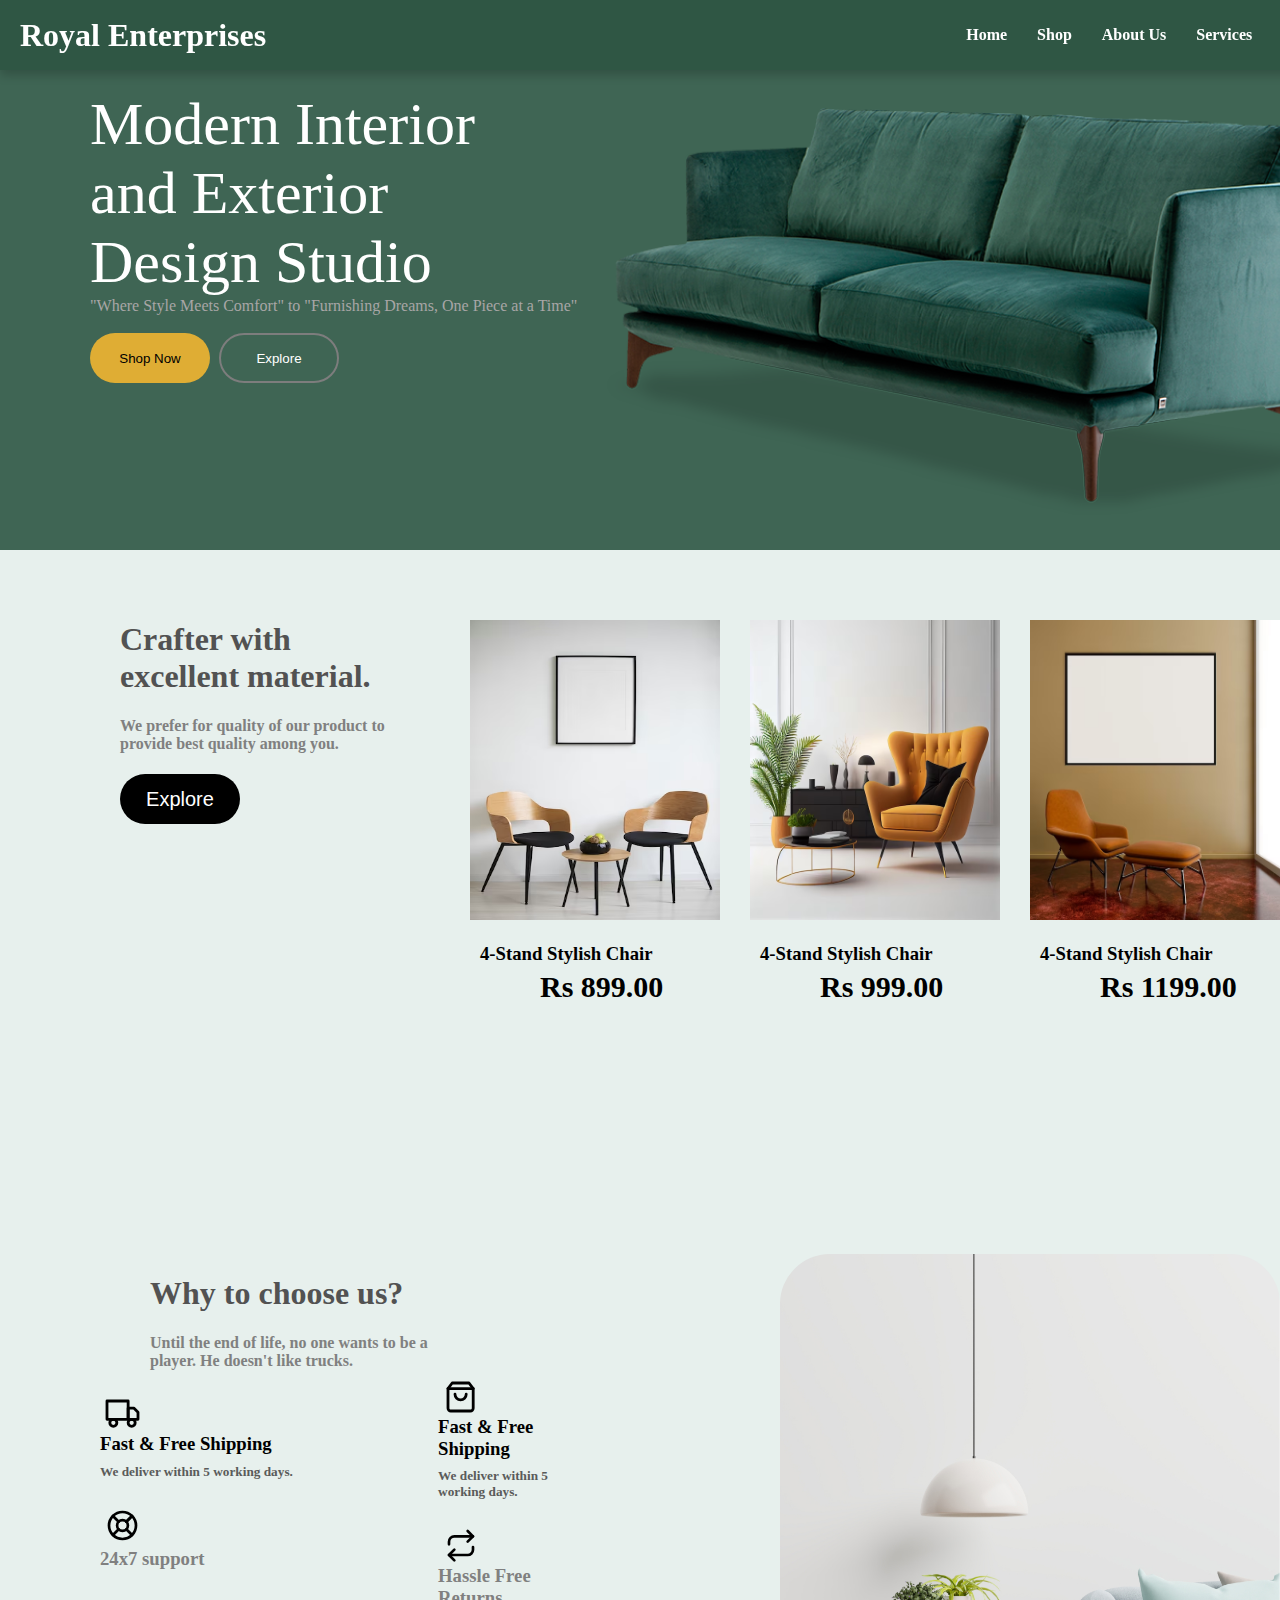
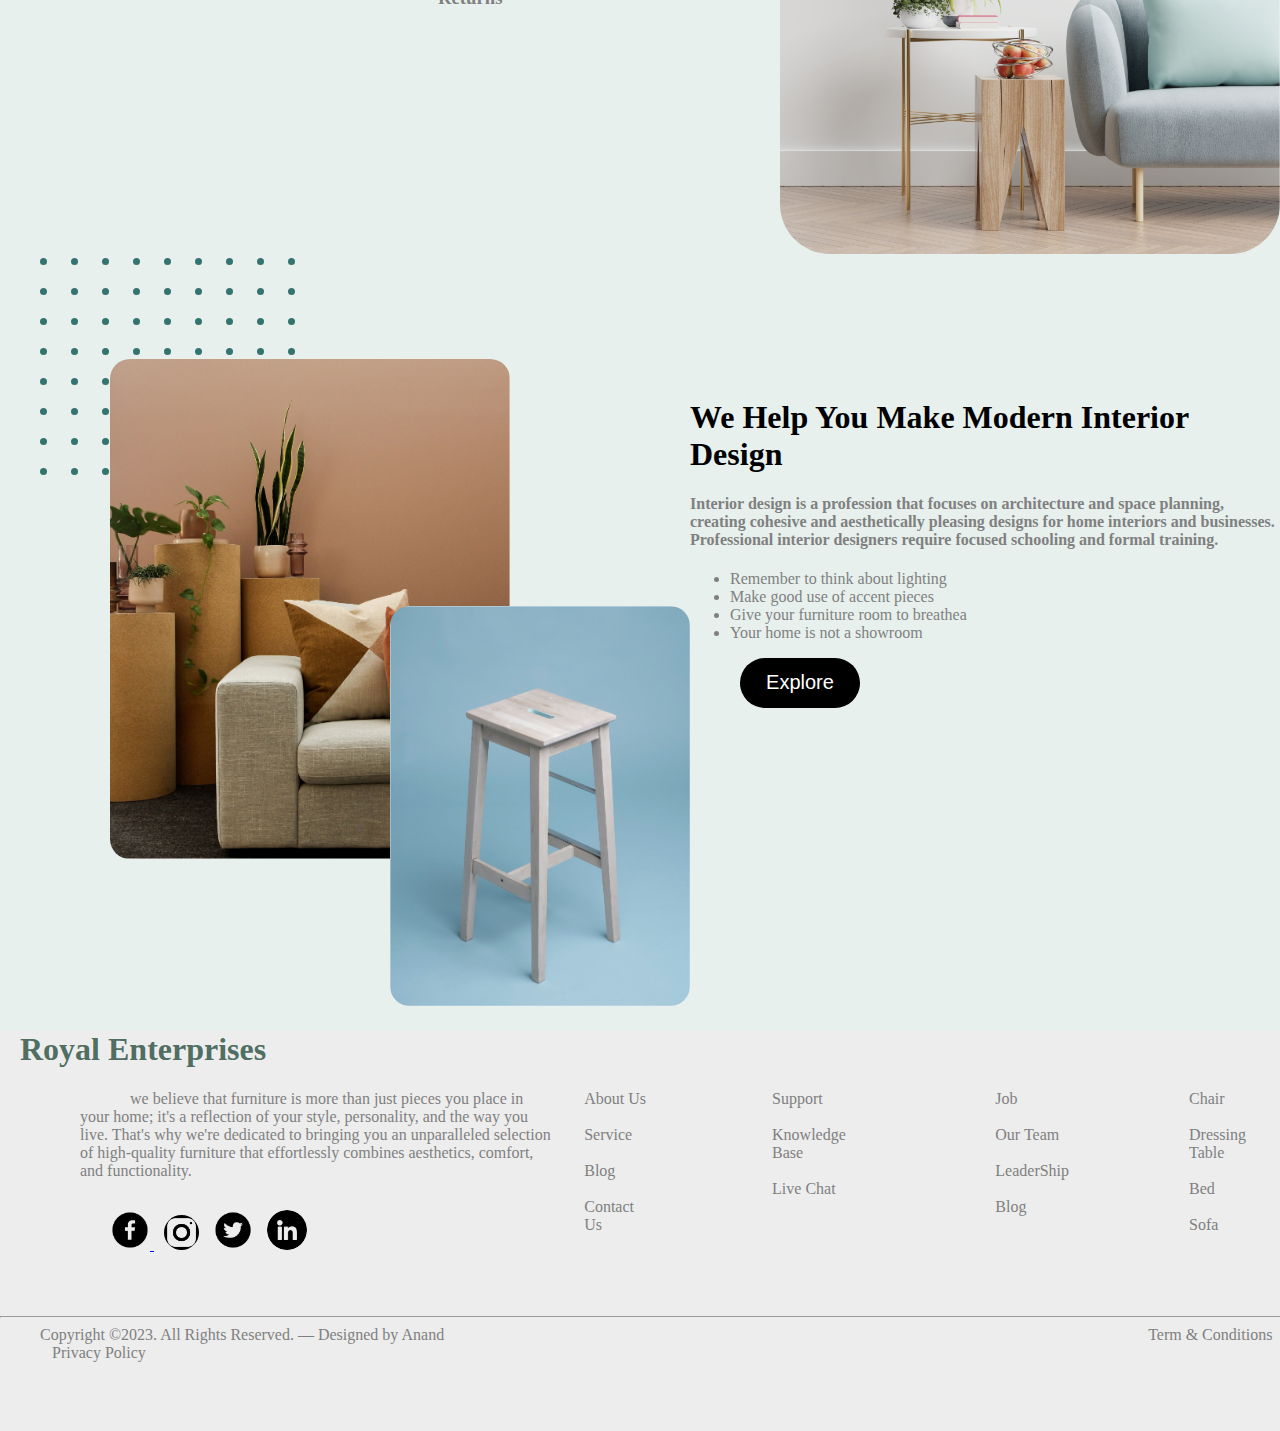
<file: index.html>
<!DOCTYPE html>
<html lang="en">
<head>
    <meta charset="UTF-8">
    <meta name="viewport" content="width=device-width, initial-scale=1.0">
    <title>Royal Enterprises</title>
    <link rel="stylesheet" href="homepage.css">
</head>
<body>
    <nav>
        <div class="nav1">
            <div class="d1">
                <h1 id="h">Royal Enterprises</h1>
                <ul class="nav-list">
                    <li><a class="nav-link1" href="index.html">Home</a></li>
                    <li><a class="nav-link" href="shop.html">Shop</a></li>
                    <li><a class="nav-link" href="aboutus.html">About Us</a></li>
                    <li><a class="nav-link" href="service.html">Services</a></li>
                    <li><a class="nav-link" href="blog.html">Blog</a></li>
                    <li><a class="nav-link" href="contactus.html">Contact Us</a></li>
                </ul>
            </div>
        </div>
    </nav>
    <div class="d2">
        <div class="d21">
            <a id="i1">Modern Interior </a><br>
            <a id="i1">and Exterior</a><br>
            <a id="i1"> Design Studio</a><br>
            <label id="i1c">"Where Style Meets Comfort" to "Furnishing Dreams, One Piece at a Time"</label><br><br>
            <button class="btn" style="background-color: rgba(228, 176, 52, 0.97); transition: .1s;" ><a href="shop.html" style="text-decoration: none; color: black;">Shop Now</a></button>
            <a href="shop.html"><button class="btn" onclick="changeColor(this)" style="margin-left: 5px; background-color: transparent; color: white; border: 2px solid rgb(125, 125, 125);">Explore</button></a>
        </div>
        <div>
            <img src="couch.png" class="img-fluid"><br>    
        </div>
    </div>

    <div class="df">
        <div id="tt">
            <h1 style="color: rgb(82, 82, 82); margin-left: 50px;">Crafter with<br>excellent material.</h1>
            <h4 style="color: grey;  margin-left: 50px">We prefer for quality of our product to provide best quality among you.</h4>
            <a href="shop.html"><button class="btn1" >Explore</button></a>
        </div>
        <div>
            <a class="product" style="margin-left: 10px;" href="shop.html">
                <img src="chair2.avif" class="tt1">
                <h3 class="product">4-Stand Stylish Chair</h3>
                <strong class="product" style="margin-left: 100px; font-size: 30px;">Rs 899.00</strong>   
            </a>
        </div>
        <div>
            <a class="product" style="margin-left: 10px;" href="shop.html">
                <img src="chair1.avif" class="tt1">
                <h3 class="product">4-Stand Stylish Chair</h3>
                <strong class="product" style="margin-left: 100px; font-size: 30px;">Rs 999.00</strong>   
            </a>
        </div>
        <div>
            <a class="product" style="margin-left: 10px;" href="shop.html">
                <img src="chair3.avif" class="tt1">
                <h3 class="product">4-Stand Stylish Chair</h3>
                <strong class="product" style="margin-left: 100px; font-size: 30px;">Rs 1199.00</strong>   
            </a>
        </div>
    </div>

    <div class="blnk"></div>

    <div class="df">
        <div class="fix">
            <h1 style="color: rgb(82, 82, 82); margin-left: 50px;">Why to choose us?</h1>
            <h4 style="color: grey;  margin-left: 50px">Until the end of life, no one wants to be a player. He doesn't like trucks.</h4>
            <img src="truck.svg" alt="Image" >
            <h3 style="margin-top: -8px;">Fast & Free Shipping</h3>
            <h5 style="margin-top: -10px; color: rgb(90, 91, 90);">We deliver within 5 working days.</h5>

            <img src="support.svg" alt="Image" >
            <h3 style="margin-top: -4px; color: grey;">24x7 support</h3>
        </div>
        <div class="g1">
            <img src="bag.svg" alt="Image" >
            <h3 style="margin-top: -8px;">Fast & Free Shipping</h3>
            <h5 style="margin-top: -10px; color: rgb(90, 91, 90);">We deliver within 5 working days.</h5>

            <img src="return.svg" alt="Image" >
            <h3 style="margin-top: -8px; color: grey;">Hassle Free Returns</h3>
        </div>

        <div style="margin-left: 220px; ">
            <img src="why-choose-us-img.jpg" alt="Image" style="height: 600px; width: 500px; border-radius: 50px;">
        </div>
    </div>


<div style="display: flex;">
    <div style="margin-left: 40px;">
        <div>
            <img src="dots-green.svg" alt="dotted">
        </div>
        <div style="margin-top: -120px; margin-left: 70px;">
            <img src="img-grid-1.jpg" alt="grid1 img" height="500px" width="400px" style="border-radius: 20px;">
        </div>
        <div style="margin-top: -257px; margin-left: 350px;">
            <img src="img-grid-3.jpg" alt="grid2 img" height="400px" width="300px" style="border-radius: 20px;">
        </div>

    </div>
    <div class="g1">
        <h1>We Help You Make Modern Interior Design</h1>
        <h4 style="color: grey;">Interior design is a profession that focuses on architecture and space planning, creating cohesive and aesthetically pleasing designs for home interiors and businesses. Professional interior designers require focused schooling and formal training.</h4>
        <ul style="color: grey;">
            <li>Remember to think about lighting</li>
            <li>Make good use of accent pieces</li>
            <li>Give your furniture room to breathea</li>
            <li>Your home is not a showroom</li>
        </ul>
        <a href="shop.html"><button class="btn1">Explore</button></a>
    </div>
</div>


<footer class="foo">
    <h1 id="f1">Royal Enterprises</h1>  
    <div class="df">
        <div class="height">
            <a id="f2">we believe that furniture is more than just pieces you place in your home; it's a reflection of your style, personality, and the way you live. That's why we're dedicated to bringing you an unparalleled selection of high-quality furniture that effortlessly combines aesthetics, comfort, and functionality.</a>
           <br>
            <div class="sl">
               <a href="https://www.instagram.com/abhishek_sharma_0621/"><img src="fb.png" alt="fb logo" height="40px" width="40px" id="gp">  </a>
               <a href="https://www.instagram.com/abhishek_sharma_0621/"><img src="insta.png" alt="instagram logo" height="35px" width="35px" id="gp"></a>
               <a href="https://www.instagram.com/abhishek_sharma_0621/"><img src="twitter.png" alt="twitter logo" height="40px" width="40px"  id="gp"></a>
               <a href="https://www.instagram.com/abhishek_sharma_0621/"><img src="linkedin.png" alt="LinkedIn logo" height="40px" width="40px" id="gp"></a>
            </div>
        </div>
        <div style="margin-left: 30px;">
            <a href="aboutus.html" id="txt-dec">About Us</a><br><br>
            <a href="service.html" id="txt-dec">Service</a><br><br>
            <a href="blog.html" id="txt-dec">Blog</a><br><br>
            <a href="contactus.html" id="txt-dec">Contact Us</a><br><br>
        </div>
        <div style="margin-left: 30px; padding-left: 90px;">
            <a href="contactus.html" id="txt-dec">Support</a><br><br>
            <a href="shop.html" id="txt-dec">Knowledge Base</a><br><br>
            <a href="contactus.html" id="txt-dec">Live Chat</a><br><br>
        </div>
        <div style="margin-left: 30px; padding-left: 90px;">
            <a href="contactus.html" id="txt-dec">Job</a><br><br>
            <a href="aboutus.html" id="txt-dec">Our Team</a><br><br>
            <a href="aboutus.html" id="txt-dec">LeaderShip</a><br><br>
            <a href="blog.html" id="txt-dec">Blog</a><br><br>
        </div>
        <div style="margin-left: 30px; padding-left: 90px;">
            <a href="shop.html" id="txt-dec">Chair</a><br><br>
            <a href="shop.html" id="txt-dec">Dressing Table</a><br><br>
            <a href="shop.html" id="txt-dec">Bed</a><br><br>
            <a href="shop.html" id="txt-dec">Sofa</a><br><br>
        </div>
    </div><br><BR><BR>
    <hr style="width: 1400px;">
    <a id="txt-decr">Copyright ©2023. All Rights Reserved. — Designed by Anand</a>
    <a  id="txt-decr" style="margin-left: 700px;" href="#">Term & Conditions</a> &nbsp;&nbsp;
    <a id="txt-decr" href="#">Privacy Policy</a>
</footer>

    <script>
        function changeColor(button) {
            button.style.borderColor = 'white';
        }
    </script>
    
</body>
</html>
</file>
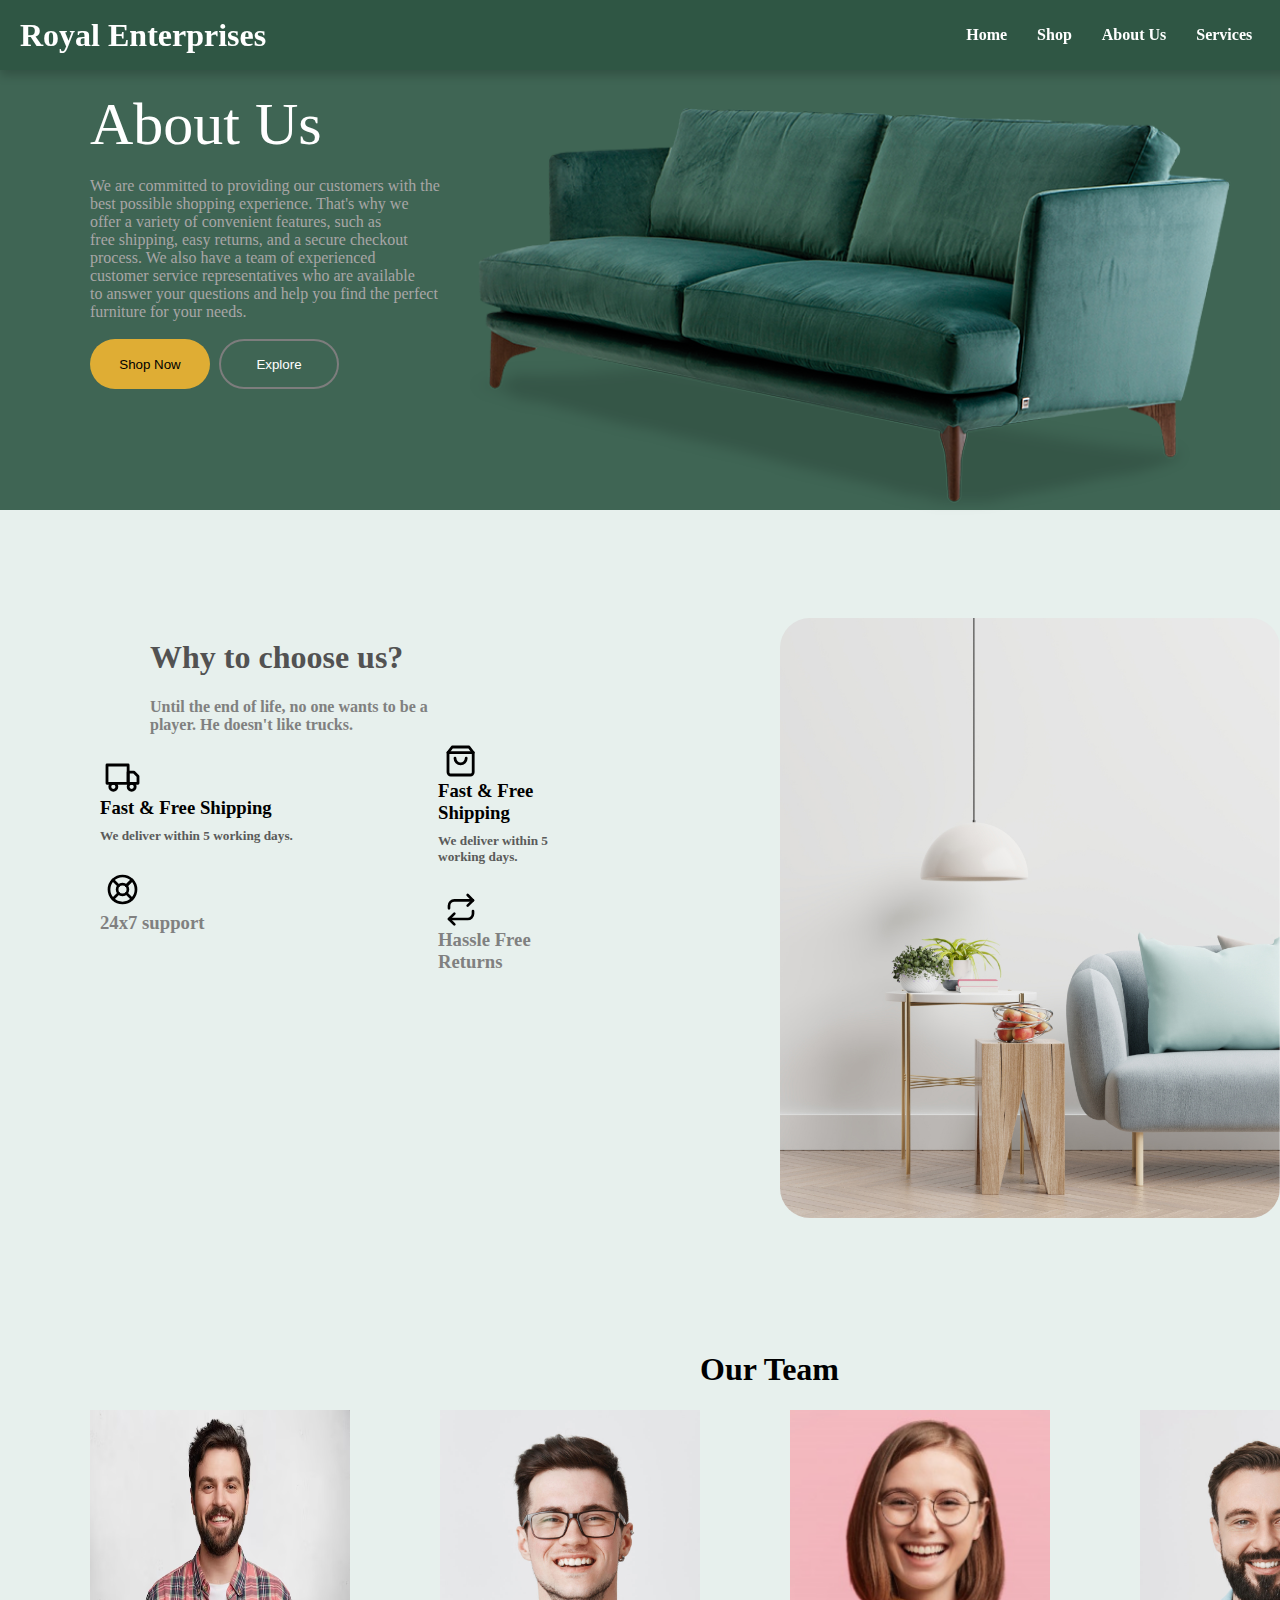
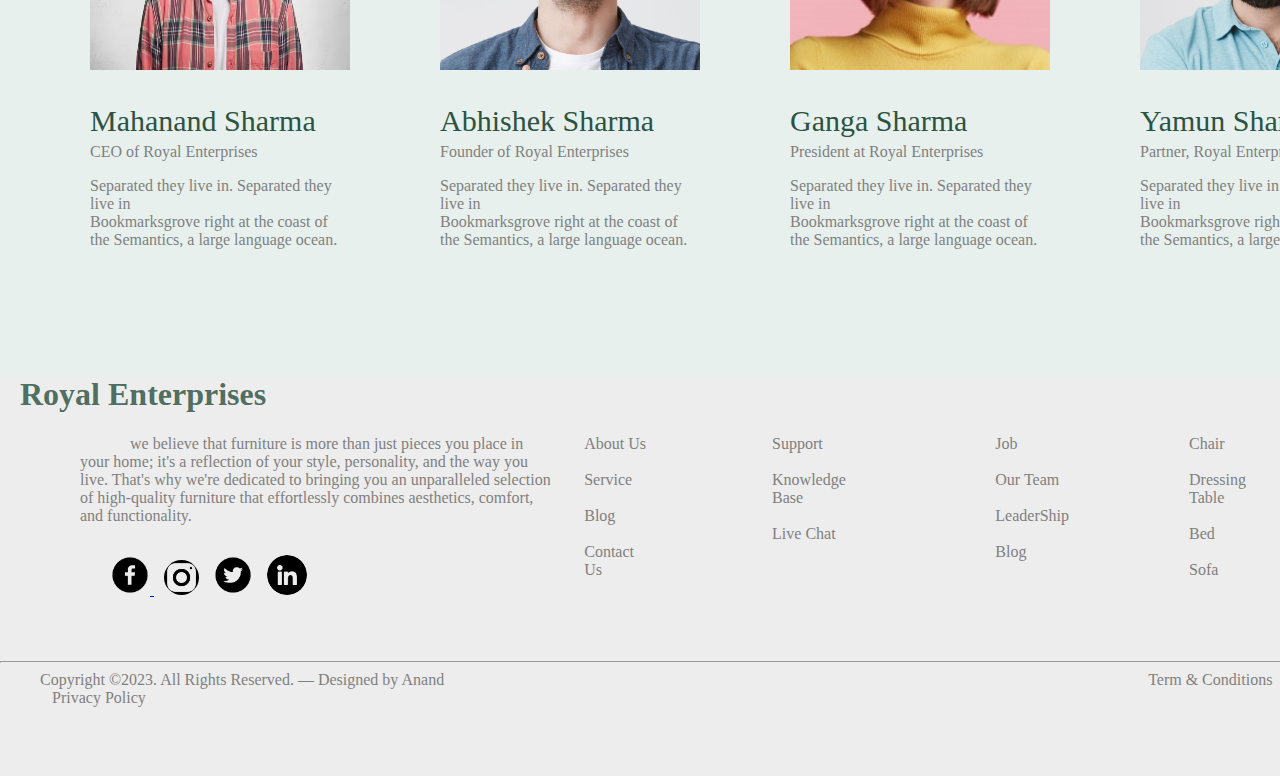
<file: aboutus.html>
<!DOCTYPE html>
<html lang="en">
<head>
    <meta charset="UTF-8">
    <meta name="viewport" content="width=device-width, initial-scale=1.0">
    <link rel="stylesheet" href="homepage.css">
    <title>About Us</title>
</head>
<body>
    <nav>
        <div class="nav1">
            <div class="d1">
                <h1 id="h">Royal Enterprises</h1>
                <ul class="nav-list">
                    <li><a class="nav-link1" href="index.html">Home</a></li>
                    <li><a class="nav-link" href="shop.html">Shop</a></li>
                    <li><a class="nav-link" href="aboutus.html">About Us</a></li>
                    <li><a class="nav-link" href="service.html">Services</a></li>
                    <li><a class="nav-link" href="blog.html">Blog</a></li>
                    <li><a class="nav-link" href="contactus.html">Contact Us</a></li>
                </ul>
            </div>
        </div>
    </nav>
    <div class="d2s">
        <div class="d21">
            <a id="i1">About Us </a><br><br>
            <div style="margin-left:90px ;">
                <label id="i1c" style="margin-left: 0px;">We are committed to providing our customers with the<br> best possible shopping experience. That's why we<br> offer a variety of convenient features, such as<br> free shipping, easy returns, and a secure checkout<br> process. We also have a team of experienced <br>customer service representatives who are available<br> to answer your questions and help you find the perfect<br> furniture for your needs.</label><br><br>
            </div>
            <button class="btn" style="background-color: rgba(228, 176, 52, 0.97); transition: .1s;" ><a href="shop.html" style="text-decoration: none; color: black;">Shop Now</a></button>
            <button class="btn" onclick="changeColor(this)" style="margin-left: 5px; background-color: transparent; color: white; border: 2px solid rgb(125, 125, 125);">Explore</button>
        </div>
        <div>
            <img src="couch.png" class="img-fluid"><br>    
        </div>
    </div><br><br><br><br><br><br>

    <div class="df">
        <div class="fix">
            <h1 style="color: rgb(82, 82, 82); margin-left: 50px;">Why to choose us?</h1>
            <h4 style="color: grey;  margin-left: 50px">Until the end of life, no one wants to be a player. He doesn't like trucks.</h4>
            <img src="truck.svg" alt="Image" >
            <h3 style="margin-top: -8px;">Fast & Free Shipping</h3>
            <h5 style="margin-top: -10px; color: rgb(90, 91, 90);">We deliver within 5 working days.</h5>

            <img src="support.svg" alt="Image" >
            <h3 style="margin-top: -4px; color: grey;">24x7 support</h3>
        </div>
        <div class="g1">
            <img src="bag.svg" alt="Image" >
            <h3 style="margin-top: -8px;">Fast & Free Shipping</h3>
            <h5 style="margin-top: -10px; color: rgb(90, 91, 90);">We deliver within 5 working days.</h5>

            <img src="return.svg" alt="Image" >
            <h3 style="margin-top: -8px; color: grey;">Hassle Free Returns</h3>
        </div>

        <div style="margin-left: 220px; ">
            <img src="why-choose-us-img.jpg" alt="Image" style="height: 600px; width: 500px; border-radius: 30px;">
        </div>
    </div><br><br><br><br><br><br>

    <h1 style="margin-left: 700px;">Our Team</h1>
    <div class="df">
        <div class="img-mrgn">
            <img src="sharma1.avif" alt="founder-image" height="260px" width="260px"><br>
            <p id="fnt">Mahanand Sharma</p>
            <p id="fnt1">CEO of Royal Enterprises</p>
            <p id="fnt1" style="margin-top: 0px; font-family: 'Times New Roman', Times, serif;">Separated they live in. Separated they live in<br> Bookmarksgrove right at the coast of <br>the Semantics, a large language ocean.</p>
        </div>
        <div class="img-mrgn">
            <img src="person_3.jpg" alt="founder-image" height="260px" width="260px"><br>
            <p id="fnt">Abhishek Sharma</p>
            <p id="fnt1">Founder of Royal Enterprises</p>
            <p id="fnt1" style="margin-top: 0px; font-family: 'Times New Roman', Times, serif;">Separated they live in. Separated they live in<br> Bookmarksgrove right at the coast of <br>the Semantics, a large language ocean.</p>
        </div>
        <div class="img-mrgn">
            <img src="person-1.png" alt="founder-image" height="260px" width="260px"><br>
            <p id="fnt">Ganga Sharma</p>
            <p id="fnt1">President at Royal Enterprises</p>
            <p id="fnt1" style="margin-top: 0px; font-family: 'Times New Roman', Times, serif;">Separated they live in. Separated they live in<br> Bookmarksgrove right at the coast of <br>the Semantics, a large language ocean.</p>
        </div>
        <div class="img-mrgn">
            <img src="person_2.jpg" alt="founder-image" height="260px" width="260px" ><br>
            <p id="fnt">Yamun Sharma</p>
            <p id="fnt1"> Partner, Royal Enterprises</p>
            <p id="fnt1" style="margin-top: 0px; font-family: 'Times New Roman', Times, serif;">Separated they live in. Separated they live in<br> Bookmarksgrove right at the coast of <br>the Semantics, a large language ocean.</p>
        </div>
    </div><br><br><br><br><br>


    <footer class="foo">
        <h1 id="f1">Royal Enterprises</h1>  
        <div class="df">
            <div class="height">
                <a id="f2">we believe that furniture is more than just pieces you place in your home; it's a reflection of your style, personality, and the way you live. That's why we're dedicated to bringing you an unparalleled selection of high-quality furniture that effortlessly combines aesthetics, comfort, and functionality.</a>
               <br>
                <div class="sl">
                   <a href="#"><img src="fb.png" alt="fb logo" height="40px" width="40px" id="gp">  </a>
                   <a href="#"><img src="insta.png" alt="instagram logo" height="35px" width="35px" id="gp"></a>
                   <a href="#"><img src="twitter.png" alt="twitter logo" height="40px" width="40px"  id="gp"></a>
                   <a href="#"><img src="linkedin.png" alt="LinkedIn logo" height="40px" width="40px" id="gp"></a>
                </div>
            </div>
            <div style="margin-left: 30px;">
                <a href="aboutus.html" id="txt-dec">About Us</a><br><br>
                <a href="service.html" id="txt-dec">Service</a><br><br>
                <a href="blog.html" id="txt-dec">Blog</a><br><br>
                <a href="contactus.html" id="txt-dec">Contact Us</a><br><br>
            </div>
            <div style="margin-left: 30px; padding-left: 90px;">
                <a href="contactus.html" id="txt-dec">Support</a><br><br>
                <a href="#" id="txt-dec">Knowledge Base</a><br><br>
                <a href="contactus.html" id="txt-dec">Live Chat</a><br><br>
            </div>
            <div style="margin-left: 30px; padding-left: 90px;">
                <a href="contactus.html" id="txt-dec">Job</a><br><br>
                <a href="aboutus.html" id="txt-dec">Our Team</a><br><br>
                <a href="aboutus.html" id="txt-dec">LeaderShip</a><br><br>
                <a href="blog.html" id="txt-dec">Blog</a><br><br>
            </div>
            <div style="margin-left: 30px; padding-left: 90px;">
                <a href="shop.html" id="txt-dec">Chair</a><br><br>
                <a href="shop.html" id="txt-dec">Dressing Table</a><br><br>
                <a href="shop.html" id="txt-dec">Bed</a><br><br>
                <a href="shop.html" id="txt-dec">Sofa</a><br><br>
            </div>
        </div><br><BR><BR>
        <hr style="width: 1400px;">
        <a id="txt-decr">Copyright ©2023. All Rights Reserved. — Designed by Anand</a>
        <a  id="txt-decr" style="margin-left: 700px;" href="#">Term & Conditions</a> &nbsp;&nbsp;
        <a id="txt-decr" href="#">Privacy Policy</a>
    </footer>


    <script>
        function changeColor(button) {
            button.style.borderColor = 'white';
        }
    </script>
</body>
</html>
</file>
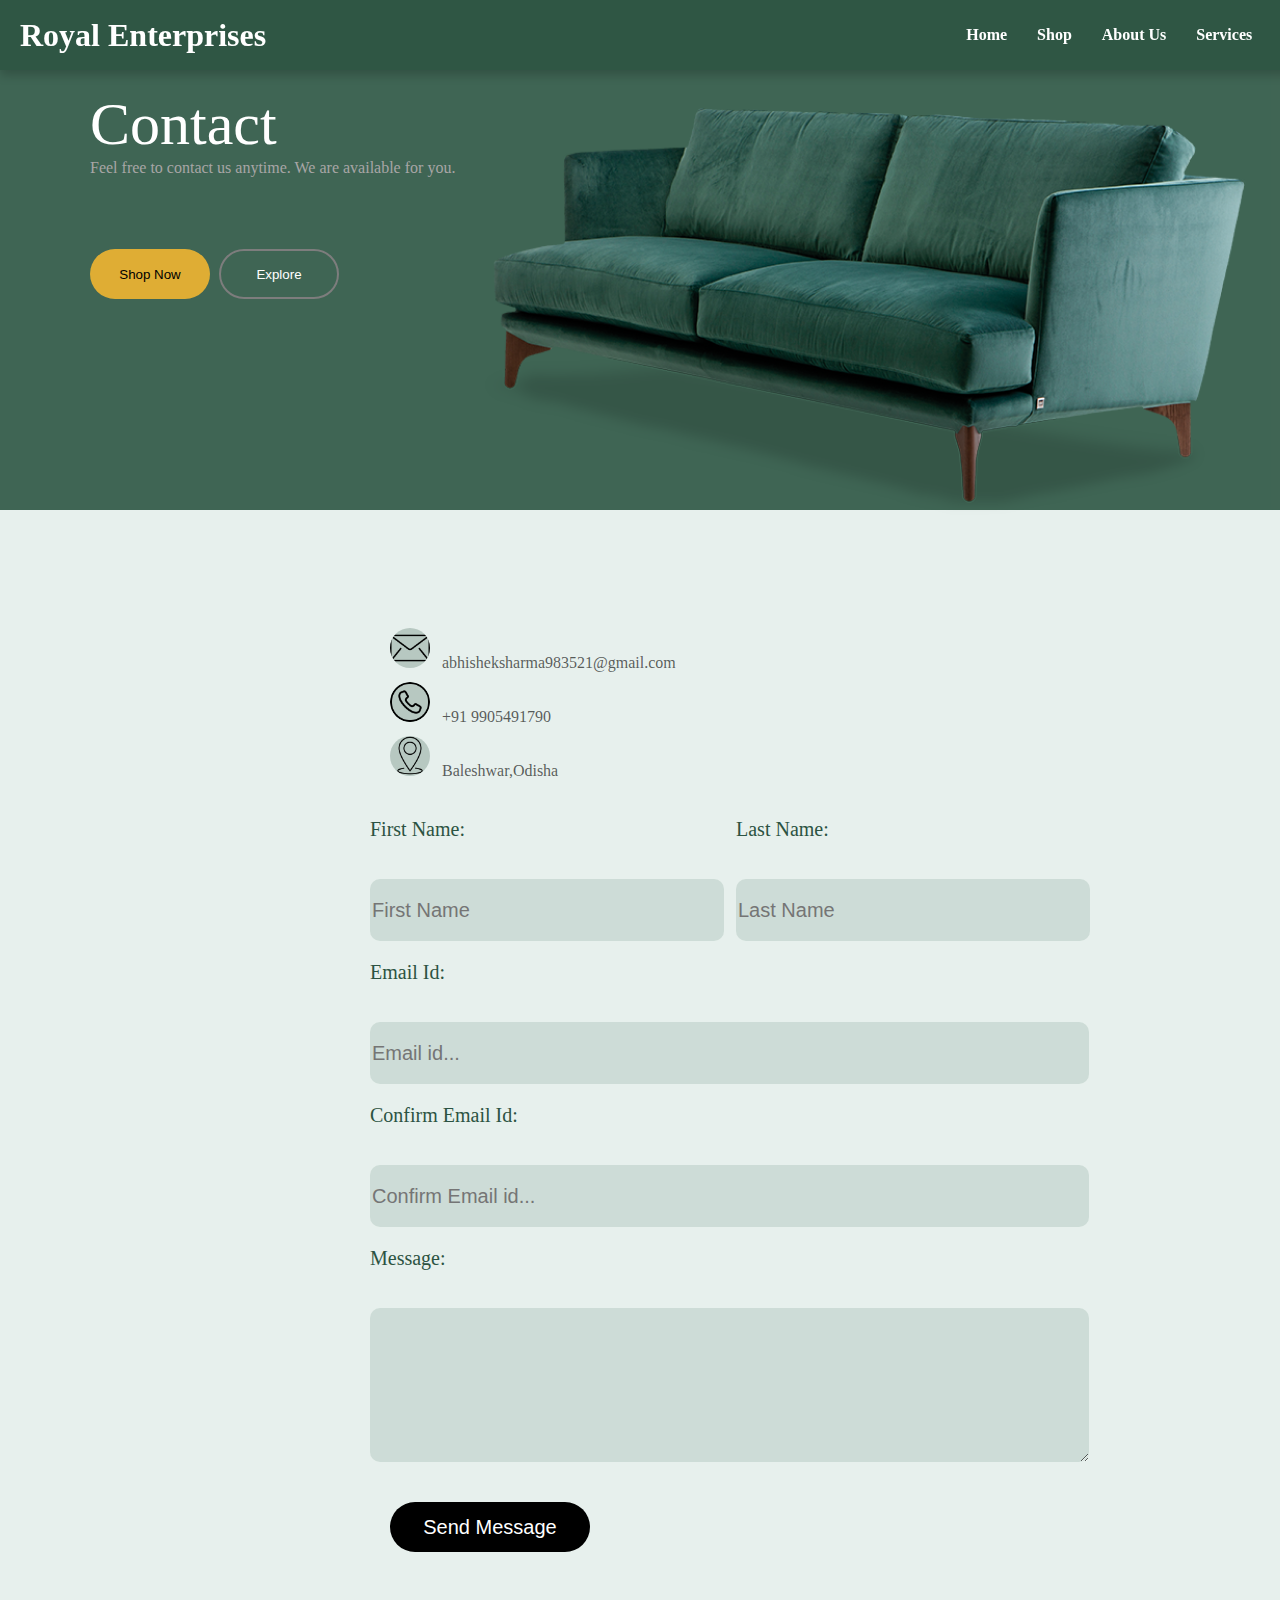
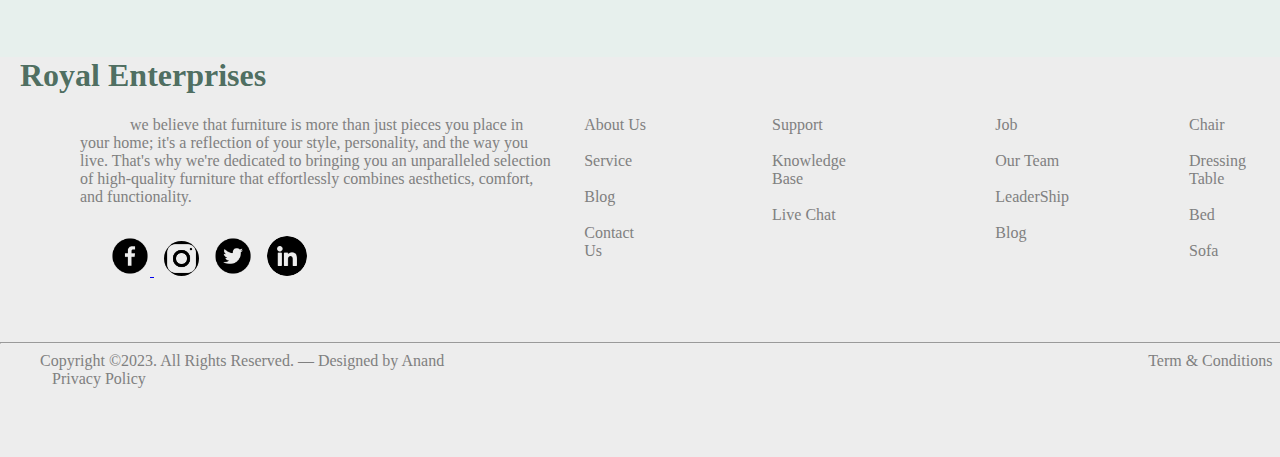
<file: contactus.html>
<!DOCTYPE html>
<html lang="en">
<head>
    <meta charset="UTF-8">
    <meta name="viewport" content="width=device-width, initial-scale=1.0">
    <title>Contact Us</title>
    <link rel="stylesheet" href="homepage.css">
</head>
<body>
    <nav>
        <div class="nav1">
            <div class="d1">
                <h1 id="h">Royal Enterprises</h1>
                <ul class="nav-list">
                    <li><a class="nav-link1" href="index.html">Home</a></li>
                    <li><a class="nav-link" href="shop.html">Shop</a></li>
                    <li><a class="nav-link" href="aboutus.html">About Us</a></li>
                    <li><a class="nav-link" href="service.html">Services</a></li>
                    <li><a class="nav-link" href="blog.html">Blog</a></li>
                    <li><a class="nav-link" href="contactus.html">Contact Us</a></li>
                </ul>
            </div>
        </div>
    </nav>
    <div class="d2s">
        <div class="d21">
            <a id="i1">Contact </a><br>
            <label id="i1c">Feel free to contact us anytime. We are available for you.</label><br><br><br><BR><BR>
            <button class="btn" style="background-color: rgba(228, 176, 52, 0.97); transition: .1s;" ><a href="shop.html" style="text-decoration: none; color: black;">Shop Now</a></button>
            <button class="btn" onclick="changeColor(this)" style="margin-left: 5px; background-color: transparent; color: white; border: 2px solid rgb(125, 125, 125);">Explore</button>
        </div>
        <div>
            <img src="couch.png" class="img-fluid"><br>    
        </div>
    </div><br><br><br><BR><BR><BR><BR>

 <div class="form-div">
        
        <div style="margin-left: -100px;">
            <a href="mailto://abhisheksharma983521@gmail.com"><img class="round" src="mail.png" alt="mail logo" height="40px" width="40px"></a>&nbsp;&nbsp;
            <a class="r1c" href="abhisheksharma983521@gmail.com">abhisheksharma983521@gmail.com</a>
        </div><br>
        <div style="margin-left: -100px;">
            <a ><img class="round" src="call.png" alt="call logo" height="40px" width="40px" ></a>&nbsp;&nbsp;
            <a class="r1c" style="margin-top: -10px;">+91&nbsp;9905491790</a>
        </div><br>
        <div style="margin-left: -100px;">
            <a href="#"><img class="round" src="map.png" alt="map logo" height="40px" width="40px"></a>&nbsp;&nbsp;
            <a class="r1c" href="#">Baleshwar,Odisha</a>
        </div><br>



        <div class="df">
            <div style="margin-left: 30px;">
                <p class="fnt2">First Name:</p><br>
                <input class="spc" type="text" id="firstName" placeholder="First Name" required>
            </div>&nbsp;&nbsp;&nbsp;
            <div>
                <p class="fnt2">Last Name:</p><br>
                <input class="spc" id="lastName" type="text" placeholder="Last Name" required>
            </div>
        </div>    
        <div style="margin-left: 30px;">
            <p class="fnt2">Email Id:</p><br>
            <input style="width: 715px;" id="email" class="spc" type="email" placeholder="Email id..." required>
        </div>
    
        <div style="margin-left: 30px;">
            <p class="fnt2">Confirm Email Id:</p><br>
            <input style="width: 715px;" class="spc" type="email" placeholder="Confirm Email id..." required>
        </div>
    
        <div style="margin-left: 30px;">
            <p class="fnt2">Message:</p><br>
            <textarea class="spc" id="message" style="width: 715px; height: 150px;"></textarea>
        </div><br><BR>
        <button class="btn1" style="width: 200px;" onclick="submitForm()">Send Message</button>
        </div>
    
        <script>
            function submitForm() {
                var inputs = document.querySelectorAll('.spc');
                var isValid = true;
                    inputs.forEach(function(input) {
                    if (input.value === "") {
                        isValid = false;
                    }
                });  
                if (!isValid) {
                    alert("Please fill in all fields.");
                } else if (inputs[2].value !== inputs[3].value) {
                    alert("Email addresses do not match.");
                } else {
                    alert("Your Query has been Successfully submitted to owner");
                }


            var firstName = document.getElementById("firstName").value;
            var lastName = document.getElementById("lastName").value;
            var email = document.getElementById("email").value;
            var message = document.getElementById("message").value;
            console.log(firstName,lastName,email,message);
            const url = "https://furniture-backend-b3ja.onrender.com/upload";
            fetch(url,{
                method:"POST",
                body:JSON.stringify({
                    firstName,
                    lastName,
                    email,
                    message
                }),
                headers:{
                    "Content-Type":"application/json"
                }
            }).then(respose => {console.log(respose.text())})
            }

            function changeColor(button) {
            button.style.borderColor = 'white';
        }

        </script>


<footer class="foo">
    <h1 id="f1">Royal Enterprises</h1>  
    <div class="df">
        <div class="height">
            <a id="f2">we believe that furniture is more than just pieces you place in your home; it's a reflection of your style, personality, and the way you live. That's why we're dedicated to bringing you an unparalleled selection of high-quality furniture that effortlessly combines aesthetics, comfort, and functionality.</a>
           <br>
            <div class="sl">
               <a href="https://www.instagram.com/abhishek_sharma_0621/"><img src="fb.png" alt="fb logo" height="40px" width="40px" id="gp">  </a>
               <a href="https://www.instagram.com/abhishek_sharma_0621/"><img src="insta.png" alt="instagram logo" height="35px" width="35px" id="gp"></a>
               <a href="https://www.instagram.com/abhishek_sharma_0621/"><img src="twitter.png" alt="twitter logo" height="40px" width="40px"  id="gp"></a>
               <a href="https://www.instagram.com/abhishek_sharma_0621/"><img src="linkedin.png" alt="LinkedIn logo" height="40px" width="40px" id="gp"></a>
            </div>
        </div>
        <div style="margin-left: 30px;">
            <a href="aboutus.html" id="txt-dec">About Us</a><br><br>
            <a href="service.html" id="txt-dec">Service</a><br><br>
            <a href="blog.html" id="txt-dec">Blog</a><br><br>
            <a href="contactus.html" id="txt-dec">Contact Us</a><br><br>
        </div>
        <div style="margin-left: 30px; padding-left: 90px;">
            <a href="contactus.html" id="txt-dec">Support</a><br><br>
            <a href="#" id="txt-dec">Knowledge Base</a><br><br>
            <a href="contactus.html" id="txt-dec">Live Chat</a><br><br>
        </div>
        <div style="margin-left: 30px; padding-left: 90px;">
            <a href="contactus.html" id="txt-dec">Job</a><br><br>
            <a href="aboutus.html" id="txt-dec">Our Team</a><br><br>
            <a href="aboutus.html" id="txt-dec">LeaderShip</a><br><br>
            <a href="blog.html" id="txt-dec">Blog</a><br><br>
        </div>
        <div style="margin-left: 30px; padding-left: 90px;">
            <a href="shop.html" id="txt-dec">Chair</a><br><br>
            <a href="shop.html" id="txt-dec">Dressing Table</a><br><br>
            <a href="shop.html" id="txt-dec">Bed</a><br><br>
            <a href="shop.html" id="txt-dec">Sofa</a><br><br>
        </div>
    </div><br><BR><BR>
    <hr style="width: 1400px;">
    <a id="txt-decr">Copyright ©2023. All Rights Reserved. — Designed by Anand</a>
    <a  id="txt-decr" style="margin-left: 700px;" href="#">Term & Conditions</a> &nbsp;&nbsp;
    <a id="txt-decr" href="#">Privacy Policy</a>
</footer>
</body>
</html>
</file>
<file: homepage.css>
body {
    margin: 0;
    padding: 0;
    overflow-x: hidden;
    background-color: rgba(5, 91, 62, 0.095);
}
.nav1 {
    background-color: #2c5342d6;
    height: 70px; /* Adjust the height as needed */
    display: flex;
    align-items: center;
    justify-content: space-between;
    padding: 0 20px; /* Add some padding to the sides */
    box-shadow: 0px 5px 10px rgba(0, 0, 0, 0.2); /* Optional shadow effect */
    position: fixed;
}

#h {
    font-size: xx-large;
    color: white;
    margin: 0;
}

.d1 {
    display: flex;
    align-items: center;
    width: 1500px;
}


.nav-list {
    list-style-type: none;
    padding: 20px;
    margin: 10px;
    display: flex;
}

.nav-list li {
    margin-right: 20px;
}

.nav-link {
    text-decoration: none;
    color: white;
    font-weight: bold;
    margin-left: 10px;
}
.nav-link1 {
    text-decoration: none;
    color: white;
    font-weight: bold;
    margin-left: 670px;
}

.nav-link:hover, .nav-link1:hover {
    text-decoration: none;
    border-bottom: 7px solid rgb(204, 173, 48);
    border-radius: 5px;
    transition-duration: 0.2s;
    
}

.d2{
    height: 550px;
    width: 1550px;
    background-color: #0b3924c2;
    display: flex;
}
.d2s{
    height: 510px;
    width: 1550px;
    background-color: #0b3924c2;
    display: flex;
}
.d21{
    padding-top: 90px;
}
#i1{
    padding-top: 50px;
    font-size: 60px;
    font-family: cursive;
    margin-left: 90px;
    color: white;
}
.img-fluid{
    max-width:100%;
    height:auto
}
#i1c{
    padding-top: 50px;
    font-family: cursive;
    margin-left: 90px;
    color: rgb(168, 166, 166);
}

.btn{
    background-color: white;
    height: 50px;
    width: 120px;
    border-radius: 30px;
    border: solid black;
    border-color: transparent;
    margin-left: 90px;
    background-color: black;
}
.btn1{
    background-color: white;
    height: 50px;
    width: 120px;
    border-radius: 30px;
    border: solid black;
    border-color: transparent;
    margin-left: 90px;
    background-color: black;
    color: white;
    font-size: 20px;
    margin-left: 50px;
}
.btn1:hover{
    background-color: #2c5342d6;
}
#tt{
    margin-left: 70px;
    margin-top: 50px;
}
.df{
    display: flex;
}
/* resizeimage */
.tt1{
    height: 300px;
    width: 250px;
    margin-left: 20px;
    margin-top: 70px;
}
.product{
    color: black;
    text-decoration: none;
    margin-bottom: 5px;
    margin-left: 40px;
}
.blnk{
    height: 250px;
}
.fix{
    margin-left: 100px;
}
.g1{
    margin-top: 120px;
}
.foo{
    background-color: rgb(237, 237, 237);
    height: 400px;
}
#f1{
    color: #2c5342d6;
    margin-left: 20px;
}
#f2{
    font-family: cursive;
    margin-left: 50px; 
    color: grey;
}
.height{
    /* height: 500px; */
    width: 500px;
    margin-left: 80px;
}
.sl{
    margin-top: 30px;
    margin-left: 20px;
}#gp{
    margin-left: 10px;
    border-radius: 50%;
}
#gp:hover{
    background-color: #2c5342d6;
    transition: .2s;
}
#txt-dec{
    text-decoration: none;
    color: grey;
    font-family: cursive;
}
#txt-decr{
    margin-left: 40px;
    text-decoration: none;
    color: grey;
    font-family: cursive;
}
#txt-dec:hover{
    color: #2c5342d6;
    transition: 0.2s;
    font-size: x-large;
    font: bold;
    font-style: oblique;
}
.smrgn{
    margin-left: 60px;
}
.smrgn:hover {
    background-color: #2c534227;
    border-radius: 20px;
    height: 350px;
    width: 300px;
    margin-top: 20px;
    transition: background-color 0.3s ease, transform 0.3s ease, box-shadow 0.3s ease;
    transform: scale(1.2); 
    box-shadow: 0px 0px 10px rgba(0, 0, 0, 0.3); 
    background-position-x: center;
}
.img-mrgn{
    margin-left: 90px;
}
#fnt{
font-family: cursive;
color: #2c5342;
font-size: 30px;
}
#fnt1{
 color: grey;
 margin-top: -25px;
}
#imgedt{
    border-radius: 20px;
    margin-left: 120px;
}
.round{
    border-radius: 70%;
    margin-left: 150px;
    background-color: #2c534241;
    margin-top: -8px;
}
.round:hover{
    background-color: #2c53429c;
    transition: .5s;
}
.r1c{
    text-decoration: none;
    color: rgba(0, 0, 0, 0.637);
    font-family: cursive;
}

.form-div{
    height: 1000px;
    width: 800px;
    margin-left: 340px;
    border-radius: 20px;
}
.spc{
    height: 60px;
    width: 350px;
    border: #2c5342;
    border-radius: 10px;
    background-color: #05482b1d;
    font-size: 20px;
}
.fnt2{
    font-family: cursive;
    color: #2c5342;
    font-size: 20px;
}
</file>
